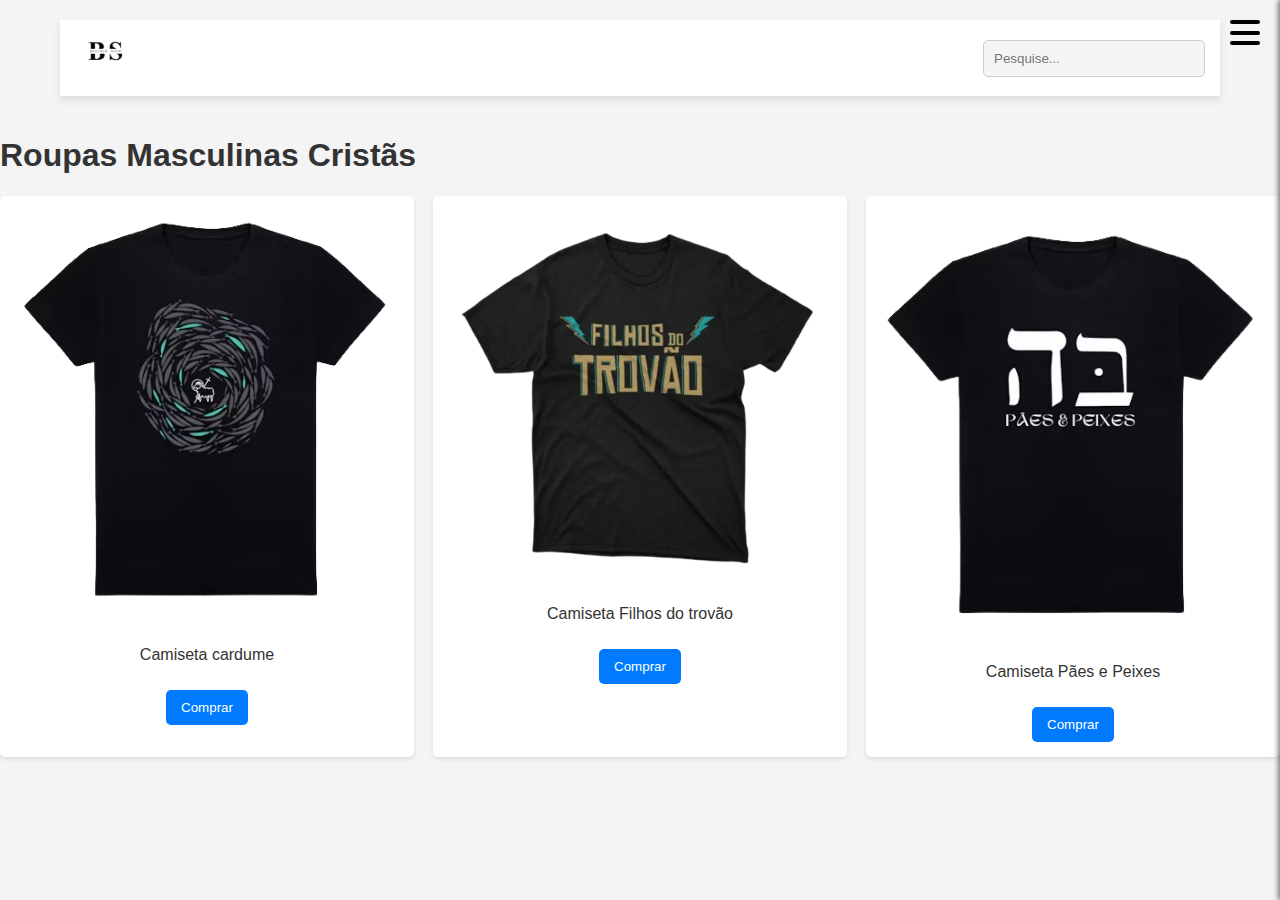
<file: camimasc.html>
<!DOCTYPE html>
<html lang="pt-br">
  <head>
    <meta charset="UTF-8" />
    <meta name="viewport" content="width=device-width, initial-scale=1.0" />
    <title>Roupas Masculinas</title>
    <link rel="stylesheet" href="camimasc.css" />
  </head>
  <body>
    <div class="container">
      <header>
        <!-- Logo -->
        <div class="logo">
          <a href="index.html"
            ><img src="assets/logo.svg" alt="Logo da Loja Cristã"
          /></a>
        </div>

        <!-- Menu Hambúrguer -->
        <div class="hamburger" id="hamburger-menu">
          <div class="line"></div>
          <div class="line"></div>
          <div class="line"></div>
        </div>

        <!-- Barra de Pesquisa -->
        <div class="search-bar">
          <input type="text" placeholder="Pesquise..." />
          <div id="user-avatar-container" class="user-avatar-container">
            <!-- A foto e o e-mail do usuário serão adicionados aqui via JavaScript -->
          </div>
        </div>
        </div>
        <div id="menu-hamburguer" class="menu">
          <div class="menu-container">
            <ul>
              <li><a href="#">Meus Pedidos</a></li>
              <li><a href="#">Lançamentos</a></li>
              <li><a href="#">Ofertas</a></li>
              <li><a href="camimasc.html">Masculino</a></li>
              <li><a href="camifem.html">Feminino</a></li>
              <li><a href="#">Sobre Nós</a></li>
              <li><a href="login.html" class="login-btn">Entrar</a></li>
            </ul>
          </div>
        </div>

        <!-- Botão do Menu -->
        <div class="hamburguer-btn" onclick="toggleMenu()">
          <div class="bar"></div>
          <div class="bar"></div>
          <div class="bar"></div>
        </div>

        <script src="main.js"></script>
      </header>

      <main>
        <h1>Roupas Masculinas Cristãs</h1>
        <section class="products">
          <div class="product-item">
            <img
              src="assets/cardume.png"
              alt="Camiseta cardume"
            />
            <p>Camiseta cardume</p>
            <button>Comprar</button>
          </div>
          <div class="product-item">
            <img
              src="assets/filhos do trovão.png"
              alt="Camiseta Filhos do trovão"
            />
            <p>Camiseta Filhos do trovão</p>
            <button>Comprar</button>
          </div>
          <div class="product-item">
            <img src="assets/pães e peixes.png" alt="Camiseta Pães e Peixes" />
            <p>Camiseta Pães e Peixes</p>
            <button>Comprar</button>
          </div>
        </section>
      </main>
    </div>

    <script src="script.js"></script>
  </body>
</html>
</file>
<file: camimasc.css>
/* Estilo Global */
body {
  font-family: "Arial", sans-serif;
  margin: 0;
  padding: 0;
  background-color: #f4f4f4;
  color: #333;
}
.hamburguer-btn {
  position: fixed;
  top: 20px;
  right: 20px;
  width: 30px;
  height: 25px;
  display: flex;
  flex-direction: column;
  justify-content: space-between;
  cursor: pointer;
  z-index: 1001;
}

.hamburguer-btn .bar {
  width: 100%;
  height: 4px;
  background-color: black;
  border-radius: 2px;
  transition: transform 0.3s, opacity 0.3s, background-color 0.3s;
}

/* Animação para o botão ao abrir */
.hamburguer-btn.open .bar:nth-child(1) {
  transform: rotate(45deg) translate(0.5rem, 0.4rem);
}

.hamburguer-btn.open .bar:nth-child(2) {
  opacity: 0;
}

.hamburguer-btn.open .bar:nth-child(3) {
  transform: rotate(-45deg) translate(0.5rem, -0.5rem);
}

/* Menu */
.menu {
  position: fixed;
  top: 0;
  right: -250px;
  width: 250px;
  height: 100%;
  background-color: #f4f4f4;
  color: black;
  transition: right 0.3s ease-in-out;
  box-shadow: -2px 0 5px rgba(0, 0, 0, 0.5);
}

.menu-container {
  display: flex;
  flex-direction: column;
  padding: 20px;
}

.menu ul {
  list-style: none;
  padding: 0;
}

.menu li {
  margin: 15px 0;
}

.menu a {
  color: black;
  text-decoration: none;
  font-size: 18px;
  transition: color 0.3s;
}

.menu a:hover {
  color: rgb(70, 70, 70);
}

.login-btn {
  border: solid black;
  background-color: #fff;
  padding: 10px;
  text-align: center;
  border-radius: 1.3rem;
  transition: background-color 0.3s;
}

.login-btn:hover {
  color: white;
  background-color: black;
}

/* Quando o Menu estiver aberto */
.menu.open {
  right: 0;
}
.container {
  width: 100%;
  max-width: 1200px;
  margin: 0 auto;
  padding: 20px;
  box-sizing: border-box;
}

header {
  display: flex;
  justify-content: space-between;
  align-items: center;
  background-color: #fff;
  padding: 15px;
  box-shadow: 0 4px 8px rgba(0, 0, 0, 0.1);
}

.logo img {
  max-height: 50px;
}

.search-bar {
  display: flex;
  align-items: center;
}

.search-bar input {
  padding: 10px;
  width: 200px;
  border: 1px solid #ccc;
  border-radius: 5px;
  background-color: #f5f5f5;
}

.user-avatar {
  width: 40px;
  height: 40px;
  background-color: #d3d3d3;
  border-radius: 50%;
  margin-left: 10px;
}

/* Menu Hambúrguer */
.hamburger {
  display: none;
  cursor: pointer;
  flex-direction: column;
  justify-content: space-between;
  width: 30px;
  height: 20px;
}

.hamburger .line {
  width: 100%;
  height: 4px;
  background-color: #333;
  border-radius: 5px;
}

/* Menu de Navegação */
nav {
  position: absolute;
  top: 0;
  left: 0;
  height: 100%;
  width: 250px;
  background-color: #fff;
  box-shadow: 2px 0px 8px rgba(0, 0, 0, 0.1);
  display: flex;
  justify-content: center;
  align-items: center;
  transform: translateX(-100%);
  transition: transform 0.3s ease;
}

nav ul {
  list-style-type: none;
  padding: 0;
  text-align: center;
}

nav ul li {
  margin: 20px 0;
}

nav ul li a {
  text-decoration: none;
  color: #333;
  font-weight: bold;
  font-size: 18px;
  transition: color 0.3s ease;
}

nav ul li a:hover {
  color: #007bff;
}

/* Responsividade */
@media (max-width: 768px) {
  .hamburger {
    display: flex;
  }

  nav {
    display: block;
  }

  nav.hidden {
    transform: translateX(0);
  }
}

.products {
  display: flex;
  flex-wrap: wrap;
  justify-content: space-between;
}

.product-item {
  width: 30%;
  background-color: #fff;
  padding: 15px;
  border-radius: 5px;
  box-shadow: 0 2px 4px rgba(0, 0, 0, 0.1);
  text-align: center;
  margin-bottom: 20px;
}

.product-item img {
  width: 100%;
  height: auto;
  border-radius: 5px;
}

.product-item button {
  padding: 10px 15px;
  background-color: #007bff;
  color: #fff;
  border: none;
  border-radius: 5px;
  cursor: pointer;
  margin-top: 10px;
}

.product-item button:hover {
  background-color: #0056b3;
}
</file>
